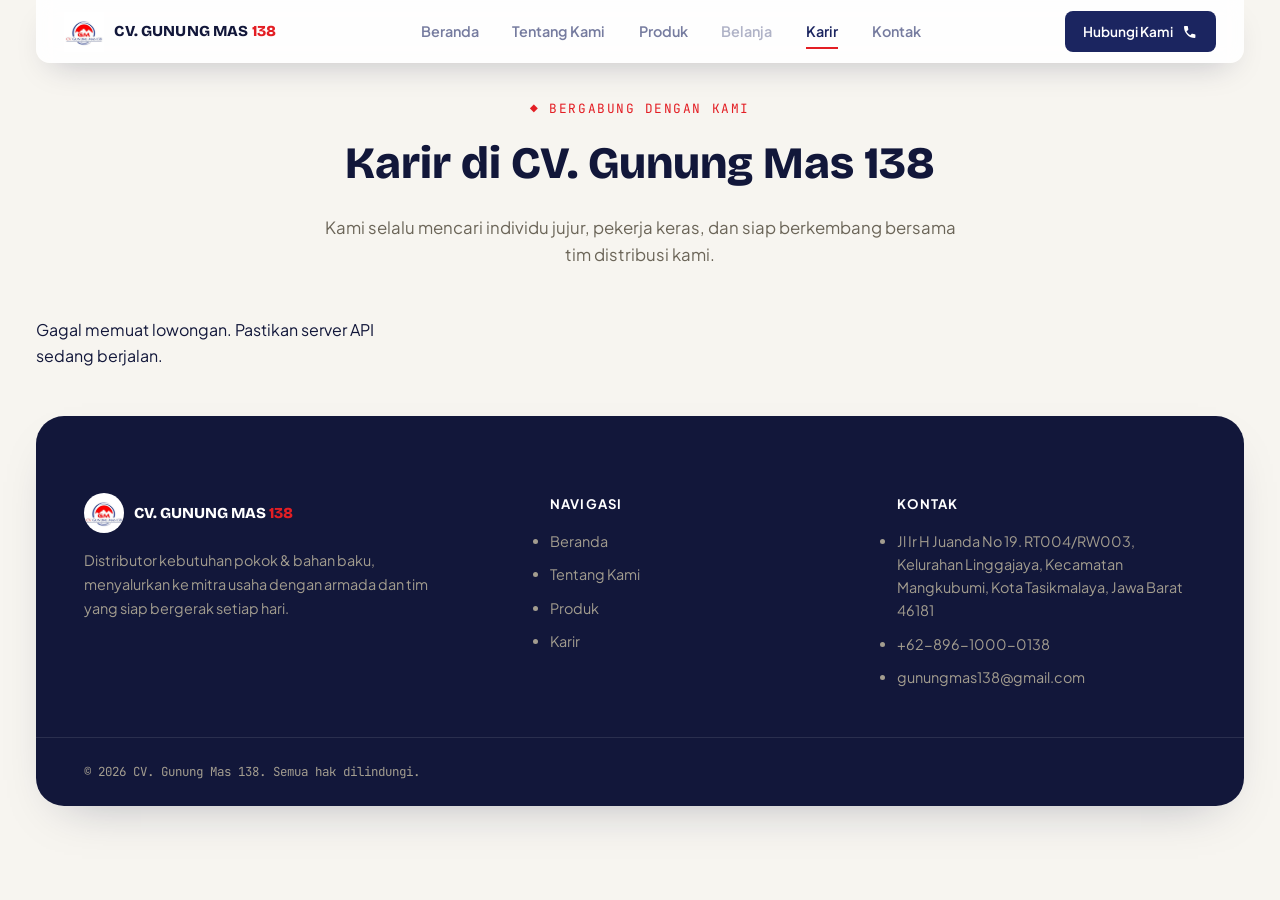
<file: karir.html>
<!doctype html>
<html lang="id">
<head>
  <meta charset="UTF-8" />
  <meta name="viewport" content="width=device-width, initial-scale=1.0" />
  <meta name="description" content="Lowongan Pekerjaan CV. Gunung Mas 138" />
  <title>Karir — CV. Gunung Mas 138</title>

  <link rel="preconnect" href="https://fonts.googleapis.com" />
  <link rel="preconnect" href="https://fonts.gstatic.com" crossorigin />
  <link href="https://fonts.googleapis.com/css2?family=Bricolage+Grotesque:opsz,wght@12..96,500;12..96,600;12..96,700;12..96,800&family=Plus+Jakarta+Sans:wght@400;500;600;700&family=JetBrains+Mono:wght@400;500&display=swap" rel="stylesheet" />
<link rel="icon" type="image/jpeg" href="assets/img/logo.jpeg" />
  <link rel="stylesheet" href="css/style.css" />
  <link rel="stylesheet" href="css/mobile-patch.css" />
  <link rel="stylesheet" href="css/karir.css" />

  <style>
    .navbar { opacity: 1 !important; }
    [data-reveal-scroll] { opacity: 1 !important; }
  </style>
</head>
<body>

  <header class="navbar" id="navbar">
    <div class="navbar__inner">
      <a href="index.html" class="navbar__brand">
        <img src="assets/img/logo.jpeg" alt="Logo CV. Gunung Mas 138" class="navbar__logo" />
        <span class="navbar__brand-text">CV. GUNUNG MAS <span>138</span></span>
      </a>

      <nav class="navbar__links">
        <a href="index.html" class="navbar__link">Beranda</a>
        <a href="tentang.html" class="navbar__link">Tentang Kami</a>
        <a href="produk.html" class="navbar__link">Produk</a>
        <a href="#" class="navbar__link navbar__link--soon" title="Segera hadir">Belanja</a>
        <a href="karir.html" class="navbar__link navbar__link--active">Karir</a>
        <a href="kontak.html" class="navbar__link">Kontak</a>
      </nav>

      <a href="index.html#kontak" class="btn btn-primary navbar__cta">
        Hubungi Kami
        <svg width="16" height="16" viewBox="0 0 24 24" fill="none"><path d="M6.6 10.8c1.3 2.6 3.4 4.7 6 6l2-2c.3-.3.7-.4 1-.2 1.1.4 2.3.6 3.5.6.6 0 1 .4 1 1V20c0 .6-.4 1-1 1C10.6 21 3 13.4 3 4c0-.6.4-1 1-1h3.9c.6 0 1 .4 1 1 0 1.2.2 2.4.6 3.5.1.4 0 .8-.2 1l-2 2.3z" fill="currentColor"/></svg>
      </a>

      <button class="navbar__burger" id="navBurger" aria-label="Buka menu">
        <span></span><span></span><span></span>
      </button>
    </div>

    <div class="navbar__mobile-panel" id="navMobilePanel">
      <a href="index.html" class="navbar__mobile-link">Beranda</a>
      <a href="tentang.html" class="navbar__mobile-link">Tentang Kami</a>
      <a href="produk.html" class="navbar__mobile-link">Produk</a>
      <a href="shop.html" class="navbar__mobile-link">Belanja</a>
      <a href="karir.html" class="navbar__mobile-link navbar__mobile-link--active">Karir</a>
      <a href="kontak.html" class="navbar__mobile-link">Kontak</a>
      <a href="index.html#kontak" class="btn btn-primary navbar__mobile-cta">
        Hubungi Kami
        <svg width="16" height="16" viewBox="0 0 24 24" fill="none"><path d="M6.6 10.8c1.3 2.6 3.4 4.7 6 6l2-2c.3-.3.7-.4 1-.2 1.1.4 2.3.6 3.5.6.6 0 1 .4 1 1V20c0 .6-.4 1-1 1C10.6 21 3 13.4 3 4c0-.6.4-1 1-1h3.9c.6 0 1 .4 1 1 0 1.2.2 2.4.6 3.5.1.4 0 .8-.2 1l-2 2.3z" fill="currentColor"/></svg>
      </a>
    </div>
  </header>

  <div class="karir-page-wrap">

    <section class="karir-hero" data-reveal-scroll>
      <span class="eyebrow">◆ BERGABUNG DENGAN KAMI</span>
      <h1>Karir di <span class="text-accent">CV. Gunung Mas 138</span></h1>
      <p>Kami selalu mencari individu jujur, pekerja keras, dan siap berkembang bersama tim distribusi kami.</p>
    </section>

    <section class="karir-grid-section" data-reveal-scroll>
      <div class="karir-grid" id="karirGrid">

        
      </div>
    </section>

  </div>

  <footer class="footer">
    <div class="container footer__inner">
      <div class="footer__brand">
        <div class="footer__brand-row">
          <img src="assets/img/logo.jpeg" alt="Logo CV. Gunung Mas 138" class="footer__logo" />
          <span class="footer__brand-text">CV. GUNUNG MAS <span>138</span></span>
        </div>
        <p class="footer__desc">
          Distributor kebutuhan pokok &amp; bahan baku, menyalurkan ke mitra
          usaha dengan armada dan tim yang siap bergerak setiap hari.
        </p>
      </div>

      <div class="footer__col">
        <h4>Navigasi</h4>
        <ul>
          <li><a href="index.html">Beranda</a></li>
          <li><a href="tentang.html">Tentang Kami</a></li>
          <li><a href="produk.html">Produk</a></li>
          <li><a href="karir.html">Karir</a></li>
        </ul>
      </div>

      <div class="footer__col">
        <h4>Kontak</h4>
        <ul>
          <li>Jl Ir H Juanda No 19. RT004/RW003, Kelurahan Linggajaya, Kecamatan Mangkubumi, Kota Tasikmalaya, Jawa Barat 46181</li>
          <li>+62-896-1000-0138</li>
          <li>gunungmas138@gmail.com</li>
        </ul>
      </div>
    </div>
    <div class="container footer__bottom">
      <span>© <span id="footerYear"></span> CV. Gunung Mas 138. Semua hak dilindungi.</span>
    </div>
  </footer>

  <script src="js/mobile-menu.js"></script>
  <script src="js/karir-katalog.js"></script>
  <script>
    document.getElementById("footerYear").textContent = new Date().getFullYear();
  </script>
</body>
</html>
</file>
<file: css/style.css>
/* ============================================================
   DESIGN TOKENS — diturunkan dari logo asli CV. Gunung Mas 138
   ============================================================ */
:root {
  --color-navy-900: #12173a;
  --color-navy-700: #1b2560;
  --color-navy-500: #2f3a7a;
  --color-red-600:  #e31e24;
  --color-red-700:  #c21118;
  --color-gold-500: #c9a227;

  --color-stone-50:  #f7f5f0;
  --color-stone-100: #efece4;
  --color-stone-200: #e2ddd0;
  --color-stone-400: #a39d8f;
  --color-stone-600: #6b6558;

  --color-white: #ffffff;
  --color-ink: var(--color-navy-900);

  --font-display: "Bricolage Grotesque", "Space Grotesk", sans-serif;
  --font-body: "Plus Jakarta Sans", "Inter", sans-serif;
  --font-mono: "JetBrains Mono", monospace;

  --fs-hero: clamp(2rem, 3.4vw, 3.1rem);
  --fs-ghost: clamp(2.1rem, 4vw, 3.6rem);

  --container-max: 1280px;
  --radius-sm: 8px;
  --radius-md: 14px;

  --ease-out: cubic-bezier(0.16, 1, 0.3, 1);
  --dur-fast: 0.25s;
  --dur-med: 0.6s;
}

@media (prefers-reduced-motion: reduce) {
  *, *::before, *::after {
    animation-duration: 0.01ms !important;
    animation-iteration-count: 1 !important;
    transition-duration: 0.01ms !important;
    scroll-behavior: auto !important;
  }
}

/* ============================================================
   RESET
   ============================================================ */
*, *::before, *::after { box-sizing: border-box; margin: 0; padding: 0; }
html { scroll-behavior: auto; } /* Lenis yang handle smooth scroll */
body {
  font-family: var(--font-body);
  color: var(--color-ink);
  background: var(--color-stone-50);
  line-height: 1.6;
  -webkit-font-smoothing: antialiased;
  overflow-x: hidden;
}
a { color: inherit; text-decoration: none; }
button { font-family: inherit; cursor: pointer; border: none; background: none; }
img { max-width: 100%; display: block; }

.container {
  max-width: var(--container-max);
  margin: 0 auto;
  padding: 0 clamp(1.25rem, 4vw, 3rem);
}

[data-reveal], .stats-bar__inner {
  opacity: 0;
}
@media (prefers-reduced-motion: reduce) {
  [data-reveal], .stats-bar__inner { opacity: 1; }
}

.eyebrow {
  font-family: var(--font-mono);
  font-size: 0.8rem;
  text-transform: uppercase;
  letter-spacing: 0.12em;
  color: var(--color-red-600);
  display: inline-flex;
  align-items: center;
  gap: 0.5em;
}

.btn {
  display: inline-flex;
  align-items: center;
  gap: 0.6em;
  font-family: var(--font-body);
  font-weight: 600;
  font-size: 0.95rem;
  padding: 0.85em 1.5em;
  border-radius: var(--radius-sm);
  transition: transform var(--dur-fast) var(--ease-out), background var(--dur-fast) var(--ease-out);
}
.btn:hover { transform: translateY(-2px); }
.btn-primary { background: var(--color-navy-700); color: var(--color-white); }
.btn-primary:hover { background: var(--color-navy-500); }
.btn-outline { background: rgba(255,255,255,0.9); border: 1.5px solid var(--color-navy-700); color: var(--color-navy-700); }
.btn-outline:hover { background: var(--color-navy-700); color: var(--color-white); }

/* ============================================================
   NAVBAR
   ============================================================ */
.navbar {
   position: fixed;
  top: 0;
  left: clamp(1rem, 3vw, 2.25rem);
  right: clamp(1rem, 3vw, 2.25rem);
  z-index: 200;
  padding-block: 0.7rem;
  background: rgba(255,255,255,0.88);
  backdrop-filter: blur(10px);
  border-radius: 0 0 14px 14px;
  box-shadow: 0 14px 34px -16px rgba(18,23,58,0.28);
  opacity: 0;
  transition: box-shadow var(--dur-med) var(--ease-out), background var(--dur-med) var(--ease-out);
}
@media (prefers-reduced-motion: reduce) {
  .navbar { opacity: 1; }
}

.navbar--scrolled {
  background: rgba(255,255,255,0.96);
  box-shadow: 0 16px 38px -14px rgba(18,23,58,0.35);
}

.navbar__inner {
  padding-inline: clamp(1rem, 2.5vw, 1.75rem);
  display: flex;
  align-items: center;
  justify-content: space-between;
  gap: 1.5rem;
}

.navbar__brand { display: flex; align-items: center; gap: 0.65rem; }
.navbar__logo { width: 40px; height: 40px; object-fit: contain; }
.navbar__brand-text {
  font-family: var(--font-display);
  font-weight: 800;
  font-size: 0.95rem;
  color: var(--color-navy-900);
  letter-spacing: 0.01em;
}
.navbar__brand-text span { color: var(--color-red-600); }

.navbar__links { display: flex; gap: 2.1rem; align-items: center; }
.navbar__link {
  font-size: 0.9rem;
  font-weight: 600;
  color: var(--color-navy-700);
  opacity: 0.6;
  position: relative;
  transition: opacity var(--dur-fast) var(--ease-out);
}
.navbar__link:hover { opacity: 1; }
.navbar__link--active { opacity: 1; }
.navbar__link--active::after {
  content: "";
  position: absolute; left: 0; right: 0; bottom: -6px;
  height: 2px; background: var(--color-red-600);
}
.navbar__link--soon { opacity: 0.35; cursor: not-allowed; }

.navbar__cta { font-size: 0.85rem; padding: 0.7em 1.35em; }
.navbar__burger { display: none; flex-direction: column; gap: 5px; }
.navbar__burger span { width: 22px; height: 2px; background: var(--color-navy-900); }

@media (max-width: 900px) {
  .navbar__links, .navbar__cta { display: none; }
  .navbar__burger { display: flex; }
}

/* ============================================================
   HERO
   ============================================================ */
.hero {
  position: relative;
  min-height: calc(100vh - 2.5rem);
  margin: 1.25rem clamp(1rem, 3vw, 2.25rem) 0;
  border-radius: 28px;
  display: flex;
  flex-direction: column;
  justify-content: flex-end;
  overflow: hidden;
  background: var(--color-stone-50);
  box-shadow: 0 30px 70px -30px rgba(18,23,58,0.4);
}

.hero__media {
  position: absolute;
  inset: 0;
  z-index: 0;
}

.hero__video {
  position: absolute;
  inset: 0;
  width: 100%;
  height: 100%;
  object-fit: cover;
  object-position: 78% center;
  will-change: opacity;
}
.hero__video--standby { opacity: 0; }

.hero__gradient {
  display: none;
}

.hero__particles {
  position: absolute;
  inset: 0;
  pointer-events: none;
  mix-blend-mode: screen;
  opacity: 0.7;
}

.hero__content {
  position: relative;
  z-index: 1;
  padding: 3rem clamp(1rem, 2vw, 2rem);
  margin: clamp(2rem, 7vw, 5rem) 0 clamp(12rem, 20vw, 16rem) clamp(1.25rem, 4vw, 3rem);
  max-width: min(38rem, 50%);
}

@media (max-width: 900px) {
  .hero__content { max-width: calc(100% - 2.5rem); margin-inline: 1.25rem; }
}

.hero__title {
  font-family: var(--font-display);
  font-size: var(--fs-hero);
  font-weight: 700;
  line-height: 1.1;
  color: var(--color-navy-900);
  max-width: 16ch;
}
.hero__title_2 {
  font-family: var(--font-display);
  font-size: var(--fs-hero);
  font-weight: 700;
  line-height: 1.1;
  color: var(--color-navy-900);
  width: 100%;
}

.hero__desc {
  margin-top: 1.25rem;
  font-size: 1.05rem;
  color: var(--color-stone-600);
  max-width: 42ch;
}

.hero__actions {
  display: flex;
  gap: 1rem;
  margin-top: 2.25rem;
}

/* ============================================================
   STATS BAR — layout horizontal (ikon kiri, teks kanan)
   ============================================================ */
.stats-bar {
  position: relative;
  z-index: 3;
   margin: -6rem clamp(1rem, 3vw, 2.25rem) 0;
  width: auto;
}

.stats-bar__inner {
  width: 100%;
  background: var(--color-white);
  border-radius: 16px;
  box-shadow: 0 24px 55px -20px rgba(18,23,58,0.35);
  padding: 1.1rem clamp(1.25rem, 3vw, 2.25rem);
  display: grid;
  grid-template-columns: repeat(5, 1fr);
  gap: 1.25rem;
}

.stats-bar__item {
  position: relative;
  display: grid;
  grid-template-columns: auto 1fr;
  grid-template-rows: auto auto auto;
  column-gap: 0.85rem;
  align-items: start;
  padding: 0.25rem 0 0.25rem 1.25rem;
  border-left: 1px solid var(--color-stone-200);
}
.stats-bar__item:first-child { border-left: none; padding-left: 0; }

.stats-bar__icon {
  grid-row: 1 / 4;
  width: 42px; height: 42px;
  border-radius: 50%;
  display: grid;
  place-items: center;
  align-self: center;
  margin-bottom: 0;
}
.stats-bar__icon--navy { background: var(--color-navy-700); }
.stats-bar__icon--red  { background: var(--color-red-600); }

.stats-bar__number {
  grid-column: 2;
  font-family: var(--font-display);
  font-size: 1.35rem;
  font-weight: 800;
  line-height: 1.1;
  color: var(--color-navy-700);
}
.stats-bar__item:nth-child(even) .stats-bar__number { color: var(--color-red-600); }

.stats-bar__label {
  grid-column: 2;
  font-weight: 700;
  font-size: 0.88rem;
  color: var(--color-navy-900);
  line-height: 1.25;
}

.stats-bar__sub {
  grid-column: 2;
  font-size: 0.72rem;
  color: var(--color-stone-400);
  line-height: 1.3;
}

.stats-bar__item::after { display: none; }

@media (max-width: 980px) {
  .stats-bar__inner { grid-template-columns: repeat(3, 1fr); }
  .stats-bar__item { padding-left: 1rem; }
  .stats-bar__item:nth-child(3n+1) { border-left: none; padding-left: 0; }
}
@media (max-width: 620px) {
  .stats-bar { margin-top: 2rem; }
  .stats-bar__inner { grid-template-columns: 1fr 1fr; gap: 1rem; }
  .stats-bar__item:nth-child(2n+1) { border-left: none; padding-left: 0; }
  .stats-bar__sub { display: none; }
}

/* ============================================================
   Reveal saat discroll
   ============================================================ */
[data-reveal-scroll] { opacity: 0; }
@media (prefers-reduced-motion: reduce) {
  [data-reveal-scroll] { opacity: 1; }
}

/* ============================================================
   CTA STRIP
   ============================================================ */
.cta-strip {
  margin: 1.5rem clamp(1rem, 3vw, 2.25rem) 0;
  border-radius: 28px;
  overflow: hidden;
  box-shadow: 0 20px 50px -28px rgba(18,23,58,0.35);
  background: linear-gradient(120deg, var(--color-navy-900), var(--color-navy-700));
  padding-block: clamp(3rem, 5vw, 4.5rem);
}
.cta-strip__inner {
  display: flex;
  align-items: center;
  justify-content: space-between;
  gap: 2rem;
  flex-wrap: wrap;
}
.eyebrow--light { color: var(--color-gold-500); }
.cta-strip__inner h2 { color: var(--color-white); margin-top: 0.5rem; font-size: clamp(1.5rem, 2.8vw, 2.2rem); }
.cta-strip__inner p { color: var(--color-stone-200, #d8d5cc); margin-top: 0.5rem; max-width: 46ch; }
.cta-strip__btn { background: var(--color-red-600); flex-shrink: 0; }
.cta-strip__btn:hover { background: var(--color-red-700); }

/* ============================================================
   FOOTER
   ============================================================ */
.footer {
  margin: 1.5rem clamp(1rem, 3vw, 2.25rem) 1.5rem;
  border-radius: 28px;
  overflow: hidden;
  box-shadow: 0 20px 50px -28px rgba(18,23,58,0.35);
  background: var(--color-navy-900);
  color: var(--color-stone-200, #d8d5cc);
  padding-top: clamp(3rem, 6vw, 5rem);
}

.footer__inner {
  display: grid;
  grid-template-columns: 1.4fr 1fr 1fr;
  gap: 3rem;
  padding-bottom: 3rem;
  border-bottom: 1px solid rgba(255,255,255,0.1);
}

.footer__brand-row { display: flex; align-items: center; gap: 0.65rem; margin-bottom: 1rem; }
.footer__logo { width: 40px; height: 40px; object-fit: contain; border-radius: 50%; }
.footer__brand-text {
  font-family: var(--font-display);
  font-weight: 800;
  font-size: 0.95rem;
  color: var(--color-white);
}
.footer__brand-text span { color: var(--color-red-600); }

.footer__desc {
  font-size: 0.9rem;
  color: var(--color-stone-400);
  max-width: 34ch;
  line-height: 1.65;
}

.footer__col h4 {
  font-family: var(--font-body);
  font-size: 0.82rem;
  text-transform: uppercase;
  letter-spacing: 0.08em;
  color: var(--color-white);
  margin-bottom: 1rem;
}
.footer__col ul { display: flex; flex-direction: column; gap: 0.65rem; }
.footer__col li, .footer__col a { font-size: 0.9rem; color: var(--color-stone-400); }
.footer__col a:hover { color: var(--color-white); }
.footer__link--soon { opacity: 0.5; cursor: not-allowed; }

.footer__bottom {
  padding-block: 1.5rem;
  font-size: 0.78rem;
  color: var(--color-stone-400);
  font-family: var(--font-mono);
}

@media (max-width: 720px) {
  .footer__inner { grid-template-columns: 1fr; gap: 2rem; }
  .cta-strip__inner { flex-direction: column; align-items: flex-start; }
}

/* ============================================================
   SECTION: Keunggulan Kami (gabungan foto Company Journey)
   ============================================================ */
.keunggulan {
  position: relative;
  margin: 1.5rem clamp(1rem, 3vw, 2.25rem) 0;
  border-radius: 28px;
  background-image: url("../assets/img/keunggulan-bg.png");
  background-size: cover;
  background-position: center;
  box-shadow: 0 20px 50px -28px rgba(18,23,58,0.3);
  padding-block: clamp(3rem, 6vw, 5rem);
  padding-inline: clamp(1.25rem, 4vw, 3rem);
  overflow: hidden;
}

.keunggulan__header {
  text-align: center;
  max-width: 640px;
  margin: 0 auto clamp(2rem, 4vw, 3rem);
}

.keunggulan__eyebrow {
  display: block;
  font-family: var(--font-body);
  font-weight: 700;
  font-size: 0.78rem;
  letter-spacing: 0.08em;
  text-transform: uppercase;
  color: var(--color-red-600);
  margin-bottom: 0.5rem;
}

.keunggulan__title {
  font-family: var(--font-display);
  font-weight: 800;
  font-size: clamp(1.8rem, 4vw, 2.6rem);
  color: var(--color-navy-900);
  margin: 0 0 0.75rem;
}

.keunggulan__divider {
  width: 56px;
  height: 3px;
  background: var(--color-gold-500);
  margin: 0 auto 1.25rem;
  border-radius: 2px;
}

.keunggulan__desc {
  font-family: var(--font-body);
  color: var(--color-stone-600);
  font-size: 0.98rem;
  line-height: 1.7;
}

.keunggulan__grid {
  display: grid;
  grid-template-columns: repeat(4, 1fr);
  gap: 1.25rem;
  margin-bottom: 1.5rem;
}

@media (max-width: 900px) {
  .keunggulan__grid {
    grid-template-columns: repeat(2, 1fr);
  }
}

@media (max-width: 560px) {
  .keunggulan__grid {
    grid-template-columns: 1fr;
  }
}

.keunggulan__card {
  position: relative;
  height: 320px;
  border-radius: var(--radius-md);
  overflow: hidden;
  box-shadow: 0 10px 30px -10px rgba(18,23,58,0.2);
  transition: transform var(--dur-fast) var(--ease-out), box-shadow var(--dur-fast) var(--ease-out);
}

.keunggulan__card:hover {
  transform: translateY(-6px);
  box-shadow: 0 20px 40px -16px rgba(18,23,58,0.3);
}

.keunggulan__card-media {
  position: absolute;
  inset: 0;
}
.keunggulan__card-media img {
  width: 100%;
  height: 100%;
  object-fit: cover;
  transition: transform 0.6s var(--ease-out);
}
.keunggulan__card:hover .keunggulan__card-media img {
  transform: scale(1.08);
}

.keunggulan__card-overlay {
  position: absolute;
  inset: 0;
  background: linear-gradient(to top, rgba(12,16,46,0.92) 0%, rgba(12,16,46,0.35) 55%, transparent 100%);
  display: flex;
  flex-direction: column;
  justify-content: flex-end;
  padding: 1.5rem;
  color: var(--color-white);
}

.keunggulan__number {
  font-family: var(--font-mono);
  font-weight: 700;
  font-size: 1.6rem;
  color: var(--color-gold-500);
  line-height: 1;
  margin-bottom: 0.5rem;
}

.keunggulan__card-overlay h3 {
  font-family: var(--font-display);
  font-size: 1.05rem;
  font-weight: 700;
  margin: 0 0 0.5rem;
  padding-bottom: 0.5rem;
  border-bottom: 2px solid var(--color-red-600);
  display: inline-block;
}

.keunggulan__card-overlay p {
  font-family: var(--font-body);
  font-size: 0.8rem;
  color: rgba(255,255,255,0.8);
  line-height: 1.5;
  margin-bottom: 0.6rem;
}

.keunggulan__card-overlay h5 {
  font-family: var(--font-body);
  font-size: 0.78rem;
  font-weight: 700;
  color: var(--color-gold-500);
}

@media (max-width: 900px) {
  .keunggulan__card { height: 280px; }
}

.keunggulan__stats {
  display: grid;
  grid-template-columns: repeat(4, 1fr);
  gap: 1rem;
  background: var(--color-navy-700);
  border-radius: var(--radius-md);
  padding: 1.25rem 1.75rem;
}

@media (max-width: 700px) {
  .keunggulan__stats {
    grid-template-columns: repeat(2, 1fr);
  }
}

.keunggulan__stat {
  display: flex;
  flex-direction: column;
  gap: 0.2rem;
}

.keunggulan__stat-label {
  font-family: var(--font-body);
  font-size: 0.72rem;
  color: rgba(255, 255, 255, 0.65);
  text-transform: uppercase;
  letter-spacing: 0.04em;
}

.keunggulan__stat-value {
  font-family: var(--font-display);
  font-weight: 700;
  font-size: 0.95rem;
  color: var(--color-gold-500);
}
/* ============================================================
   Base wrapper — 3 section pindahan dari Tentang Kami
   (Intro, Kualitas, Gudang)
   ============================================================ */
.about__section {
  border-radius: 28px;
  margin: clamp(1rem, 3vw, 2.25rem);
  background-color: var(--color-stone-50);
  box-shadow: 0 10px 30px rgba(18, 23, 58, 0.05);
  overflow: hidden;
  position: relative;
  border: 1px solid var(--color-stone-200);
}

.about__container {
  max-width: 1280px;
  margin: 0 auto;
  padding: clamp(3rem, 5vw, 5rem) clamp(1.5rem, 3vw, 3rem);
}

.about__eyebrow {
  font-family: var(--font-mono);
  font-size: 0.85rem;
  font-weight: 700;
  text-transform: uppercase;
  letter-spacing: 0.1em;
  color: var(--color-red-600);
  margin-bottom: 1rem;
  display: inline-block;
}

/* ============================================================
   2. INTRO DUA KOLOM SECTION
   ============================================================ */
.about__intro {
  background-image: url("../assets/img/intro-bg.png");
  background-size: cover;
  background-position: center;
}

.about__intro-grid {
  display: grid;
  grid-template-columns: 1fr 1fr;
  gap: clamp(2rem, 5vw, 5rem);
  align-items: center;
}

@media (max-width: 900px) {
  .about__intro-grid {
    grid-template-columns: 1fr;
  }
}

.about__intro-title {
  font-family: var(--font-display);
  font-size: clamp(1.8rem, 3vw, 2.75rem);
  font-weight: 700;
  color: var(--color-navy-900);
  line-height: 1.25;
  margin-bottom: 1.25rem;
}

.about__intro-title span {
  color: var(--color-red-600);
}

.about__intro-text {
  font-family: var(--font-body);
  font-size: 1.05rem;
  color: #4b5563;
  line-height: 1.7;
  margin-bottom: 2rem;
}

.about__intro-images {
  position: relative;
  padding-bottom: 2rem;
  padding-right: 2rem;
}

.about__intro-img-main {
  width: 100%;
  height: 380px;
  object-fit: cover;
  border-radius: 20px;
  box-shadow: 0 15px 30px rgba(18, 23, 58, 0.12);
}

.about__intro-badge {
  position: absolute;
  bottom: 0;
  right: 0;
  background: var(--color-white);
  padding: 1.5rem 2rem;
  border-radius: 16px;
  box-shadow: 0 12px 30px rgba(18, 23, 58, 0.15);
  border: 1px solid var(--color-stone-200);
  display: flex;
  flex-direction: column;
  align-items: flex-start;
}

.about__intro-badge-number {
  font-family: var(--font-display);
  font-size: 2rem;
  font-weight: 800;
  color: var(--color-red-600);
  line-height: 1;
  margin-bottom: 0.25rem;
}

.about__intro-badge-text {
  font-family: var(--font-mono);
  font-size: 0.8rem;
  color: var(--color-navy-900);
  text-transform: uppercase;
  font-weight: 600;
}

.about__features-row {
  display: grid;
  grid-template-columns: repeat(3, 1fr);
  gap: 2rem;
  margin-top: 4rem;
  padding-top: 3rem;
  border-top: 1px solid var(--color-stone-200);
}

@media (max-width: 768px) {
  .about__features-row {
    grid-template-columns: 1fr;
    gap: 1.5rem;
  }
}

.about__feature-card {
  display: flex;
  flex-direction: column;
  gap: 0.75rem;
  background: var(--color-navy-700);
  border-radius: 16px;
  padding: 1.5rem;
}
.about__quality-mini {
  display: flex;
  flex-direction: column;
  gap: 0.75rem;
  border-radius: 16px;
  padding: 1.5rem;
    background: var(--color-navy-700);
    color:white;
  
}


.about__feature-icon {
width: 48px;
    height: 48px;
    border-radius: 12px;
    background-color: white;
    display: flex;
    align-items: center;
    justify-content: center;
    color: red;
}

.about__feature-title {
  font-family: var(--font-display);
  font-size: 1.15rem;
  font-weight: 700;
  color: var(--color-white);
  margin: 0;
}

.about__feature-desc {
  font-family: var(--font-body);
  font-size: 0.95rem;
  color: rgba(255, 255, 255, 0.75);
  line-height: 1.6;
  margin: 0;
}

/* ============================================================
   3. KUALITAS & PENGIRIMAN (about__quality)
   ============================================================ */
.about__quality {
  background-image: url("../assets/img/kualitas-bg.png");
  background-size: cover;
  background-position: center;
}
   .about__quality-grid {
  display: grid;
  grid-template-columns: 1fr 1.15fr;
  gap: clamp(2rem, 4vw, 3.5rem);
  align-items: start;
}

@media (max-width: 900px) {
  .about__quality-grid {
    grid-template-columns: 1fr;
  }
}

.about__quality-image-wrap {
  position: relative;
  border-radius: 20px;
  overflow: hidden;
  height: 100%;
  min-height: 380px;
}

.about__quality-img {
  width: 100%;
  height: 100%;
  object-fit: cover;
}

.about__quality-badges {
  position: absolute;
  left: 1rem;
  right: 1rem;
  bottom: 1rem;
  display: flex;
  gap: 0.75rem;
}

.about__quality-badge {
  flex: 1;
  display: flex;
  align-items: flex-start;
  gap: 0.6rem;
  background: rgba(18, 23, 58, 0.88);
  backdrop-filter: blur(6px);
  border-radius: 12px;
  padding: 0.8rem 0.9rem;
  color: var(--color-white);
}
@media (max-width: 700px) {
  .about__quality-badges {
    flex-direction: column;
  }
}

.about__quality-badge-icon {
  width: 30px;
  height: 30px;
  border-radius: 8px;
  background: rgba(255, 255, 255, 0.12);
  display: grid;
  place-items: center;
  flex-shrink: 0;
}

.about__quality-badge strong {
  display: block;
  font-family: var(--font-display);
  font-size: 0.82rem;
  font-weight: 800;
  margin-bottom: 0.15rem;
}

.about__quality-badge span:last-child {
  display: block;
  font-size: 0.7rem;
  color: rgba(255, 255, 255, 0.75);
  line-height: 1.35;
}

.about__quality-title {
  font-family: var(--font-display);
  font-weight: 800;
  font-size: clamp(1.5rem, 2.8vw, 2.1rem);
  color: var(--color-navy-900);
  line-height: 1.25;
  margin: 0.5rem 0 0;
}

.about__quality-title span {
  color: var(--color-red-600);
}

.about__quality-underline {
  width: 44px;
  height: 3px;
  background: var(--color-red-600);
  border-radius: 2px;
  margin: 1rem 0 1.25rem;
}

.about__quality-text {
  font-family: var(--font-body);
  font-size: 0.92rem;
  color: var(--color-navy-900);
  opacity: 0.90;
  line-height: 1.7;
  margin-bottom: 1rem;
}

.about__quality-features {
  display: grid;
  grid-template-columns: repeat(2, 1fr);
  gap: 1rem;
  margin-top: 1.5rem;
}

@media (max-width: 560px) {
  .about__quality-features {
    grid-template-columns: 1fr;
  }
}

.about__quality-feature {
  display: flex;
  flex-direction: column;
  gap: 0.6rem;
  background: var(--color-white);
  border: 1px solid var(--color-stone-200);
  border-radius: 14px;
  padding: 1.1rem;
}

.about__quality-feature-icon {
  width: 42px;
  height: 42px;
  border-radius: 10px;
  background: rgba(227, 30, 36, 0.08);
  color: var(--color-red-600);
  display: grid;
  place-items: center;
}

.about__quality-feature h4 {
  font-family: var(--font-display);
  font-size: 0.92rem;
  font-weight: 700;
  color: var(--color-navy-900);
  margin-bottom: 0.3rem;
}

.about__quality-feature p {
  font-family: var(--font-body);
  font-size: 0.78rem;
  color: var(--color-navy-900);
  opacity: 0.65;
  line-height: 1.5;
}

.about__quality-bottom-row {
  display: grid;
  grid-template-columns: repeat(4, 1fr);
  gap: 1rem;
  margin-top: clamp(2.5rem, 4vw, 3.5rem);
  padding-top: clamp(1.5rem, 3vw, 2rem);
  border-top: 1px solid var(--color-stone-200);
}

@media (max-width: 900px) {
  .about__quality-bottom-row {
    grid-template-columns: repeat(2, 1fr);
  }
}
@media (max-width: 480px) {
  .about__quality-bottom-row {
    grid-template-columns: 1fr;
  }
}


.about__quality-mini-icon {
  width: 34px;
  height: 34px;
  border-radius: 8px;
  background:white;
  color: red;
  display: grid;
  place-items: center;
  flex-shrink: 0;
}

.about__quality-mini span:last-child {
  font-family: var(--font-body);
  font-size: 0.85rem;
  font-weight: 700;
  color: var(--color-navy-900);
}

/* ============================================================
   SECTION: Gudang Terpusat (about__warehouse)
   ============================================================ */
   .about__warehouse {
  background-image: url("../assets/img/gudang-bg.png");
  background-size: cover;
  background-position: center;
}
.about__warehouse-grid {
  display: grid;
  grid-template-columns: 1.15fr 1fr;
  gap: clamp(2rem, 4vw, 3.5rem);
  align-items: start;
}

@media (max-width: 900px) {
  .about__warehouse-grid {
    grid-template-columns: 1fr;
  }
  .about__warehouse-image-col {
    order: -1;
  }
}

.about__warehouse-title {
  font-family: var(--font-display);
  font-weight: 800;
  font-size: clamp(1.5rem, 2.8vw, 2.1rem);
  color: var(--color-navy-900);
  line-height: 1.25;
  margin: 0.5rem 0 0;
}

.about__warehouse-title span {
  color: var(--color-red-600);
  display: block;
}

.about__warehouse-underline {
  width: 44px;
  height: 3px;
  background: var(--color-red-600);
  border-radius: 2px;
  margin: 1rem 0 1.25rem;
}

.about__warehouse-text {
  font-family: var(--font-body);
  font-size: 0.92rem;
  color: var(--color-navy-900);
  opacity: 0.75;
  line-height: 1.7;
  margin-bottom: 1rem;
}

.about__warehouse-stats {
  display: grid;
  grid-template-columns: repeat(2, 1fr);
  gap: 1.5rem 1.25rem;
  background: var(--color-white);
  border: 1px solid var(--color-stone-200);
  border-radius: 18px;
  padding: 1.5rem;
  margin-top: 1.75rem;
}

@media (max-width: 480px) {
  .about__warehouse-stats {
    grid-template-columns: 1fr;
  }
}

.about__warehouse-stat {
  display: flex;
  gap: 0.85rem;
}

.about__warehouse-stat-icon {
  width: 44px;
  height: 44px;
  border-radius: 50%;
  background: rgba(227, 30, 36, 0.08);
  color: var(--color-red-600);
  display: grid;
  place-items: center;
  flex-shrink: 0;
}

.about__warehouse-stat h4 {
  font-family: var(--font-body);
  font-size: 0.78rem;
  font-weight: 700;
  color: var(--color-navy-900);
  margin-bottom: 0.15rem;
}

.about__warehouse-stat strong {
  display: block;
  font-family: var(--font-display);
  font-weight: 800;
  font-size: 1.3rem;
  color: var(--color-red-600);
  margin-bottom: 0.2rem;
}

.about__warehouse-stat p {
  font-family: var(--font-body);
  font-size: 0.76rem;
  color: var(--color-navy-900);
  opacity: 0.6;
  line-height: 1.45;
}

.about__warehouse-image-wrap {
  position: relative;
  border-radius: 20px;
  overflow: hidden;
  height: 100%;
  min-height: 480px;
}

.about__warehouse-img {
  width: 100%;
  height: 100%;
  object-fit: cover;
}

.about__warehouse-overlay {
  position: absolute;
  left: 1rem;
  right: 1rem;
  bottom: 1rem;
  background: rgba(18, 23, 58, 0.92);
  border-radius: 16px;
  padding: 1.5rem 1.25rem;
  display: grid;
  grid-template-columns: repeat(3, 1fr);
  gap: 1.25rem;
}

@media (max-width: 640px) {
  .about__warehouse-overlay {
    grid-template-columns: 1fr;
  }
}

.about__warehouse-point {
  color: var(--color-white);
}

.about__warehouse-point-icon {
  width: 42px;
  height: 42px;
  border-radius: 50%;
  border: 1.5px solid var(--color-red-600);
  color: var(--color-red-600);
  background: rgba(227, 30, 36, 0.08);
  display: grid;
  place-items: center;
  margin-bottom: 0.75rem;
}

.about__warehouse-point h5 {
  font-family: var(--font-display);
  font-size: 0.78rem;
  font-weight: 800;
  text-transform: uppercase;
  letter-spacing: 0.02em;
  margin-bottom: 0.4rem;
  line-height: 1.3;
}

.about__warehouse-point p {
  font-family: var(--font-body);
  font-size: 0.75rem;
  color: rgba(255, 255, 255, 0.65);
  line-height: 1.5;
}

.about__warehouse-point p strong {
  color: rgba(255, 255, 255, 0.95);
  font-weight: 700;
}

/* ============================================================
   PRINCIPAL KAMI + TESTIMONI — GABUNGAN
   ============================================================ */

 .ptm-section {
  position: relative;
  margin: 1.5rem clamp(1rem, 3vw, 2.25rem) 0;
  border-radius: 28px;
  background-image: url("../assets/img/principal-testimoni-bg.png");
  background-size: cover;
  background-position: center;
  box-shadow: 0 20px 50px -28px rgba(18,23,58,0.3);
  padding-block: clamp(3rem, 5vw, 4.5rem);
  overflow: hidden;
}


.ptm-bgpattern {
  position: absolute;
  inset: 0;
  background-image: radial-gradient(var(--color-navy-700) 1px, transparent 1px);
  background-size: 22px 22px;
  opacity: 0.03;
  pointer-events: none;
  z-index: 0;
}

.ptm-wave {
  position: absolute;
  bottom: -10%;
  width: 55%;
  height: 40%;
  pointer-events: none;
  z-index: 0;
  opacity: 0.35;
}
.ptm-wave--left {
  left: -5%;
  background: radial-gradient(closest-side, rgba(27,37,96,0.25), transparent 70%);
}
.ptm-wave--right {
  right: -5%;
  background: radial-gradient(closest-side, rgba(227,30,36,0.22), transparent 70%);
}

.ptm-grid {
  position: relative;
  z-index: 1;
  display: grid;
  grid-template-columns: 1fr auto 1fr;
  gap: clamp(1.5rem, 3vw, 3rem);
  padding-inline: clamp(1.25rem, 4vw, 3rem);
}

@media (max-width: 980px) {
  .ptm-grid {
    grid-template-columns: 1fr;
  }
}

.ptm-divider {
  width: 1px;
  background-image: linear-gradient(to bottom, var(--color-stone-200) 50%, transparent 50%);
  background-size: 1px 14px;
  background-repeat: repeat-y;
}

@media (max-width: 980px) {
  .ptm-divider { display: none; }
}

.ptm-col-head {
  margin-bottom: 1.5rem;
}
.ptm-col-head h2 {
  font-size: clamp(1.35rem, 2.2vw, 1.85rem);
  margin: 0.4rem 0 0.85rem;
  color: var(--color-navy-900);
}
.ptm-col-head--testimoni {
  display: flex;
  align-items: flex-start;
  justify-content: space-between;
  gap: 1rem;
  flex-wrap: wrap;
}

.ptm-underline {
  width: 40px;
  height: 3px;
  background: var(--color-red-600);
  border-radius: 2px;
  margin-bottom: 1rem;
}

.ptm-desc {
  font-family: var(--font-body);
  font-size: 0.9rem;
  color: var(--color-stone-600);
  line-height: 1.65;
}

/* .ptm-logo-grid dan .ptm-logo-item sekarang didefinisikan lengkap di
   mobile-patch.css (grid + aspect-ratio), biar nggak ada 2 sumber yang
   rebutan class yang sama */

.ptm-photo-grid {
  display: grid;
  grid-template-columns: repeat(3, 1fr);
  gap: 0.75rem;
  margin-top: 1.25rem;
}

.ptm-photo-item {
  border-radius: 12px;
  overflow: hidden;
  aspect-ratio: 4 / 3;
}
.ptm-photo-item img {
  width: 100%;
  height: 100%;
  object-fit: cover;
}

@media (max-width: 560px) {
  .ptm-photo-grid { grid-template-columns: repeat(2, 1fr); }
}

.testimonials__stars{
  color: gold;
}
.testimonials__grid {
  display: grid;
  grid-template-columns: repeat(2, 1fr);
  gap: 1rem;
}
@media (max-width: 480px) {
  .testimonials__grid { grid-template-columns: 1fr; }
}

/* ============================================================
   Tombol navigasi & dots — slide foto owner+principal
   ============================================================ */
.ptm-photo-nav {
  display: flex;
  align-items: center;
  justify-content: center;
  gap: 1rem;
  margin-top: 1rem;
}

.ptm-photo-nav__btn {
  width: 32px;
  height: 32px;
  border-radius: 50%;
  border: 1px solid var(--color-stone-200);
  background: var(--color-white);
  color: var(--color-navy-900);
  display: grid;
  place-items: center;
  transition: all var(--dur-fast);
}
.ptm-photo-nav__btn:hover {
  background: var(--color-navy-700);
  border-color: var(--color-navy-700);
  color: var(--color-white);
}
.ptm-photo-nav__btn:disabled {
  opacity: 0.35;
  cursor: default;
}
.ptm-photo-nav__btn:disabled:hover {
  background: var(--color-white);
  border-color: var(--color-stone-200);
  color: var(--color-navy-900);
}

.ptm-photo-dots {
  display: flex;
  gap: 0.4rem;
}

.ptm-photo-dot {
  width: 6px;
  height: 6px;
  border-radius: 50%;
  background: var(--color-stone-200);
  border: none;
  transition: all var(--dur-fast);
}
.ptm-photo-dot.is-active {
  background: var(--color-red-600);
  width: 16px;
  border-radius: 3px;
}
/* ============================================================
   CARA ORDER — redesign
   ============================================================ */
.cara-order {
  position: relative;
  margin: 1.5rem clamp(1rem, 3vw, 2.25rem) 0;
  border-radius: 28px;
  background-image: url("../assets/img/cara-order-bg.png");
  background-size: cover;
  background-position: center;
  box-shadow: 0 20px 50px -28px rgba(18,23,58,0.3);
  padding-block: clamp(3rem, 5vw, 4.5rem);
  padding-inline: clamp(1.25rem, 4vw, 3rem);
  overflow: hidden;
}

.cara-order__bgpattern {
  position: absolute;
  top: 0; right: 0;
  width: 40%;
  height: 60%;
  background-image: radial-gradient(var(--color-red-600) 1.5px, transparent 1.5px);
  background-size: 18px 18px;
  opacity: 0.12;
  -webkit-mask-image: radial-gradient(closest-side, black, transparent);
  mask-image: radial-gradient(closest-side, black, transparent);
  pointer-events: none;
  z-index: 0;
}

.cara-order__wave {
  position: absolute;
  bottom: -15%;
  width: 55%;
  height: 45%;
  pointer-events: none;
  z-index: 0;
  opacity: 0.3;
}
.cara-order__wave--left {
  left: -8%;
  background: radial-gradient(closest-side, rgba(27,37,96,0.28), transparent 70%);
}
.cara-order__wave--right {
  right: -8%;
  background: radial-gradient(closest-side, rgba(227,30,36,0.24), transparent 70%);
}

.cara-order__layout {
  position: relative;
  z-index: 1;
  display: grid;
  grid-template-columns: 0.85fr 2fr;
  gap: clamp(2rem, 4vw, 3.5rem);
  align-items: center;
}

@media (max-width: 900px) {
  .cara-order__layout {
    grid-template-columns: 1fr;
  }
}

/* ---------- Kolom foto + bubble ---------- */
.cara-order__photo-col {
  position: relative;
  display: flex;
  justify-content: center;
}

.cara-order__photo {
  max-width: 100%;
  height: auto;
  max-height: 420px;
  object-fit: contain;
}

.cara-order__bubble {
  position: absolute;
  top: 22%;   /* sebelumnya 4%, digeser turun ke area bahu, bukan kepala */
  left: -10%; /* sebelumnya -5%, digeser lebih ke kiri biar nggak numpuk kepala */
  z-index: 2;
  background: var(--color-white);
  border-radius: 18px;
  padding: 1rem 1.1rem;
  box-shadow: 0 14px 30px -10px rgba(18,23,58,0.25);
  max-width: 180px;
  display: flex;
  flex-direction: column;
  gap: 0.5rem;
}
.cara-order__bubble::after {
  content: "";
  position: absolute;
  bottom: -8px;
  left: 24px;
  width: 16px;
  height: 16px;
  background: var(--color-white);
  clip-path: polygon(0 0, 100% 0, 0 100%);
}

.cara-order__bubble-icon {
  width: 32px;
  height: 32px;
  border-radius: 50%;
  background: var(--color-navy-700);
  color: var(--color-white);
  display: grid;
  place-items: center;
}

.cara-order__bubble p {
  font-family: var(--font-body);
  font-size: 0.78rem;
  line-height: 1.5;
  color: var(--color-navy-900);
}
.cara-order__bubble strong { color: var(--color-red-600); }

@media (max-width: 900px) {
  .cara-order__bubble { position: static; max-width: 320px; margin: 0 auto 1rem; }
  .cara-order__bubble::after { display: none; }
}

/* ---------- Kolom konten ---------- */
.cara-order__head {
  margin-bottom: clamp(2rem, 3vw, 2.5rem);
}
.cara-order__head h2 {
  font-family: var(--font-display);
  font-size: clamp(1.6rem, 3vw, 2.3rem);
  color: var(--color-navy-900);
  margin: 0.5rem 0 0.6rem;
}
.cara-order__head p {
  font-family: var(--font-body);
  color: var(--color-stone-600);
  font-size: 0.95rem;
}

.cara-order__steps {
  display: flex;
  align-items: flex-start;
  gap: clamp(0.5rem, 2vw, 1.25rem);
  margin-bottom: clamp(2rem, 3vw, 2.5rem);
}

.cara-order__step {
  flex: 1;
  text-align: center;
  display: flex;
  flex-direction: column;
  align-items: center;
}

.cara-order__step-icon-wrap {
  position: relative;
  width: 84px;
  height: 84px;
  border-radius: 50%;
  display: grid;
  place-items: center;
  margin-bottom: 0.75rem;
}
.cara-order__step-icon-wrap::before {
  content: "";
  position: absolute;
  inset: 0;
  border-radius: 50%;
  border: 2px dashed currentColor;
  opacity: 0.4;
}
.cara-order__step-icon-wrap::after {
  content: "";
  position: absolute;
  top: -3px;
  right: 8px;
  width: 9px;
  height: 9px;
  border-radius: 50%;
  background: currentColor;
}
.cara-order__step-icon-wrap--blue { color: var(--color-navy-700); }
.cara-order__step-icon-wrap--red  { color: var(--color-red-600); }

.cara-order__step-icon {
  width: 64px;
  height: 64px;
  border-radius: 50%;
  background: var(--color-navy-700);
  color: var(--color-white);
  display: grid;
  place-items: center;
  box-shadow: 0 10px 24px -8px rgba(27,37,96,0.4);
}

.cara-order__step-num {
  display: inline-block;
  font-family: var(--font-mono);
  font-weight: 700;
  font-size: 0.7rem;
  color: var(--color-navy-900);
  background: rgba(201,162,39,0.18);
  padding: 0.15em 0.65em;
  border-radius: 999px;
  margin-bottom: 0.5rem;
}

.cara-order__step h3 {
  font-family: var(--font-display);
  font-size: 0.98rem;
  font-weight: 700;
  color: var(--color-navy-900);
  margin-bottom: 0.4rem;
}

.cara-order__step p {
  font-family: var(--font-body);
  font-size: 0.8rem;
  color: var(--color-stone-600);
  line-height: 1.5;
}

.cara-order__arrow {
  color: var(--color-gold-500);
  flex-shrink: 0;
  margin-top: 32px;
}

@media (max-width: 700px) {
  .cara-order__steps { flex-direction: column; align-items: center; gap: 1.5rem; }
  .cara-order__arrow { transform: rotate(90deg); margin: 0; }
}

/* ---------- Kartu info ---------- */
.cara-order__infocard {
  display: flex;
  align-items: center;
  gap: 1.5rem;
  background: var(--color-stone-50);
  border: 1px solid var(--color-stone-200);
  border-radius: 18px;
  padding: 1.25rem 1.5rem;
  flex-wrap: wrap;
  margin-bottom: 1rem;
}

.cara-order__infocard-left {
  display: flex;
  align-items: center;
  gap: 0.85rem;
  flex: 1;
  min-width: 220px;
}

.cara-order__infocard-icon {
  width: 44px;
  height: 44px;
  border-radius: 12px;
  background: rgba(227,30,36,0.1);
  color: var(--color-red-600);
  display: grid;
  place-items: center;
  flex-shrink: 0;
}

.cara-order__infocard-left h4 {
  font-family: var(--font-display);
  font-size: 0.92rem;
  color: var(--color-navy-900);
  margin-bottom: 0.2rem;
}
.cara-order__infocard-left p {
  font-family: var(--font-body);
  font-size: 0.78rem;
  color: var(--color-stone-600);
}

.cara-order__infocard-divider {
  width: 1px;
  align-self: stretch;
  background: var(--color-stone-200);
}
@media (max-width: 700px) {
  .cara-order__infocard-divider { display: none; }
}

.cara-order__infocard-actions {
  display: flex;
  gap: 0.75rem;
  flex-wrap: wrap;
}

.cara-order__wa-btn { background: #25D366; }
.cara-order__wa-btn:hover { background: #1ebe5a; }

/* ---------- Trust badges ---------- */
.cara-order__trust {
  display: flex;
  align-items: center;
  justify-content: center;
  gap: 0.6rem;
  flex-wrap: wrap;
  font-family: var(--font-body);
  font-size: 0.78rem;
  color: var(--color-stone-600);
}
.cara-order__trust span:not(.cara-order__trust-dot) {
  display: inline-flex;
  align-items: center;
  gap: 0.35rem;
}
.cara-order__trust-dot { color: var(--color-stone-200); }

/* ============================================================
   Metode Pembayaran — Cara Order
   ============================================================ */
.cara-order__payment {
  margin-bottom: clamp(2rem, 3vw, 2.5rem);
}

.cara-order__payment h4 {
  font-family: var(--font-display);
  font-size: 1rem;
  font-weight: 700;
  color: var(--color-navy-900);
  margin-bottom: 0.35rem;
}

.cara-order__payment-note {
  font-family: var(--font-body);
  font-size: 0.82rem;
  color: var(--color-stone-600);
  margin-bottom: 1rem;
}

.cara-order__payment-grid {
  display: grid;
  grid-template-columns: repeat(auto-fit, minmax(130px, 1fr));
  gap: 0.85rem;
}

.cara-order__payment-item--cash {
  background: rgba(201,162,39,0.08);
  border-color: var(--color-gold-500);
}

@media (max-width: 700px) {
  .cara-order__payment-grid {
    grid-template-columns: repeat(2, 1fr);
  }
}

.cara-order__payment-item {
  position: relative;
  overflow: hidden;
  background: var(--color-white);
  border: 1px solid var(--color-stone-200);
  border-radius: 12px;
  padding: 0.9rem 1rem;
}

.cara-order__payment-content {
  position: relative;
  z-index: 1;
  display: flex;
  flex-direction: column;
  gap: 0.15rem;
}

.cara-order__payment-wave {
  position: absolute;
  z-index: 0;
  left: 0;
  right: 0;
  bottom: 0;
  width: 100%;
  height: 45%;
  color: var(--wave-color, transparent);
}

.cara-order__payment-item--cash    { --wave-color: #22a55e; }
.cara-order__payment-item--transfer { --wave-color: #1b2560; }
.cara-order__payment-item--credit   { --wave-color: #e31e24; }
.cara-order__payment-item--giro     { --wave-color: #c9a227; }
.cara-order__payment-item--shopeepay { --wave-color: #ee4d2d; }
.cara-order__payment-item--gopay     { --wave-color: #00aa5b; }
.cara-order__payment-item--dana      { --wave-color: #118eea; }
.cara-order__payment-item--qris      { --wave-color: #7b2ff7; }
.cara-order__payment-item--bca     { --wave-color: #1657a6; }
.cara-order__payment-item--mandiri { --wave-color: #f2b632; }
.cara-order__payment-item--bri     { --wave-color: #00529c; }
.cara-order__payment-item--bni     { --wave-color: #f5821f; }
.cara-order__payment-logo {
  height: 24px;
  width: auto;
  max-width: 20px;
  object-fit: contain;
  margin-bottom: 0.3rem;
}

.cara-order__payment-bank {
  font-family: var(--font-display);
  font-weight: 800;
  font-size: 0.92rem;
  color: var(--color-navy-700);
}

.cara-order__payment-name {
  font-family: var(--font-body);
  font-size: 0.72rem;
  color: var(--color-stone-600);
}

.cara-order__payment-number {
  font-family: var(--font-mono);
  font-size: 0.82rem;
  font-weight: 600;
  color: var(--color-navy-900);
  margin-top: 0.25rem;
}

/* ============================================================
   REDESIGN IKON 3 KEUNGGULAN
   Konten kartu tetap; hanya ikon + bingkai ikon yang diubah.
   ============================================================ */
.about__features-row {
  gap: clamp(1rem, 2.2vw, 1.6rem);
}

.about__feature-card {
  position: relative;
  border-radius: 18px;
  overflow: visible;
}

.about__feature-icon {
  position: relative;
  width: 64px;
  height: 64px;
  flex: 0 0 64px;
  border-radius: 50%;
  display: grid;
  place-items: center;
  background: #fff;
  color: var(--color-navy-700);
  border: 2px solid rgba(255,255,255,.95);
  box-shadow:
    0 0 0 5px rgba(44,118,201,.15),
    0 0 0 7px rgba(227,30,36,.09),
    0 10px 22px rgba(0,0,0,.15);
  overflow: visible;
  transition: transform .35s ease, box-shadow .35s ease;
}

.about__feature-icon::before,
.about__feature-icon::after {
  content: "";
  position: absolute;
  inset: -7px;
  border-radius: 50%;
  pointer-events: none;
}

.about__feature-icon::before {
  border: 1px solid rgba(44,118,201,.45);
  border-right-color: transparent;
  transform: rotate(-25deg);
}

.about__feature-icon::after {
  border: 1px solid rgba(227,30,36,.42);
  border-left-color: transparent;
  transform: rotate(25deg);
}

.about__feature-icon svg {
  width: 29px;
  height: 29px;
  position: relative;
  z-index: 2;
}

.about__feature-card:hover .about__feature-icon {
  transform: translateY(-3px);
  box-shadow:
    0 0 0 6px rgba(44,118,201,.18),
    0 0 0 9px rgba(227,30,36,.10),
    0 14px 26px rgba(0,0,0,.18);
}

.about__feature-card:hover .about__feature-icon::before {
  transform: rotate(25deg);
}

.about__feature-card:hover .about__feature-icon::after {
  transform: rotate(-25deg);
}

.about__feature-title,
.about__feature-desc {
  position: relative;
  z-index: 1;
}

@media (max-width: 900px) {
  .about__features-row {
    gap: .7rem !important;
  }

  .about__feature-card {
    border-radius: 16px !important;
  }

  .about__feature-icon {
    width: 52px !important;
    height: 52px !important;
    flex-basis: 52px !important;
  }

  .about__feature-icon svg {
    width: 24px !important;
    height: 24px !important;
  }
}

@media (prefers-reduced-motion: reduce) {
  .about__feature-icon,
  .about__feature-icon::before,
  .about__feature-icon::after {
    transition: none !important;
  }
}

/* ============================================================
   QUALITY & DELIVERY — 4 MINI FEATURE ICONS
   Selaras dengan ikon section keunggulan sebelumnya.
   ============================================================ */
.about__quality-bottom-row {
  gap: clamp(1rem, 2vw, 1.5rem);
}

.about__quality-mini {
  position: relative;
  display: grid;
  grid-template-columns: 58px minmax(0, 1fr);
  column-gap: .75rem;
  row-gap: .2rem;
  align-items: center;
  padding: 1rem 1.05rem;
  border-radius: 16px;
  background: rgba(255,255,255,.78);
  border: 1px solid rgba(44,118,201,.12);
  box-shadow: 0 10px 24px rgba(18,23,58,.07);
  overflow: visible;
}

.about__quality-mini::before {
  content: "";
  position: absolute;
  inset: 0;
  border-radius: inherit;
  pointer-events: none;
  background: linear-gradient(135deg, rgba(255,255,255,.48), transparent 58%);
}

.about__quality-mini-icon {
  position: relative;
  width: 58px !important;
  height: 58px !important;
  grid-row: 1 / span 2;
  border-radius: 50% !important;
  background: #fff !important;
  color: #1d376f !important;
  display: grid !important;
  place-items: center;
  border: 2px solid rgba(255,255,255,.96);
  box-shadow:
    0 0 0 5px rgba(44,118,201,.15),
    0 0 0 7px rgba(227,30,36,.09),
    0 10px 20px rgba(0,0,0,.12);
  overflow: visible !important;
  z-index: 1;
}

.about__quality-mini-icon::before,
.about__quality-mini-icon::after {
  content: "";
  position: absolute;
  inset: -7px;
  border-radius: 50%;
  pointer-events: none;
}

.about__quality-mini-icon::before {
  border: 1px solid rgba(44,118,201,.42);
  border-right-color: transparent;
  transform: rotate(-25deg);
}

.about__quality-mini-icon::after {
  border: 1px solid rgba(227,30,36,.38);
  border-left-color: transparent;
  transform: rotate(25deg);
}

.about__quality-mini-icon svg {
  width: 29px;
  height: 29px;
  position: relative;
  z-index: 2;
}

.about__quality-mini > span:nth-child(2) {
  position: relative;
  z-index: 1;
  color: var(--color-navy-900) !important;
  font-size: .9rem !important;
  font-weight: 800 !important;
  line-height: 1.25;
}

.about__quality-mini p {
  position: relative;
  z-index: 1;
  grid-column: 2;
  margin: 0 !important;
  color: rgba(18,23,58,.68);
  font-size: .74rem;
  line-height: 1.55;
}

.about__quality-mini:hover .about__quality-mini-icon {
  transform: translateY(-3px);
  box-shadow:
    0 0 0 6px rgba(44,118,201,.18),
    0 0 0 9px rgba(227,30,36,.10),
    0 14px 24px rgba(0,0,0,.16);
}

.about__quality-mini-icon,
.about__quality-mini-icon::before,
.about__quality-mini-icon::after {
  transition: transform .35s ease, box-shadow .35s ease;
}

.about__quality-mini:hover .about__quality-mini-icon::before {
  transform: rotate(25deg);
}

.about__quality-mini:hover .about__quality-mini-icon::after {
  transform: rotate(-25deg);
}

@media (max-width: 900px) {
  .about__quality-mini {
    grid-template-columns: 50px minmax(0,1fr);
    padding: .8rem .75rem;
    column-gap: .65rem;
  }
  .about__quality-mini-icon {
    width: 50px !important;
    height: 50px !important;
  }
  .about__quality-mini-icon svg {
    width: 24px;
    height: 24px;
  }
}

@media (prefers-reduced-motion: reduce) {
  .about__quality-mini-icon,
  .about__quality-mini-icon::before,
  .about__quality-mini-icon::after {
    transition: none !important;
  }
}
</file>
<file: css/mobile-patch.css>
/* ============================================================
   MOBILE PATCH — CV. Gunung Mas 138
   Link file ini SETELAH style.css di index.html:
   <link rel="stylesheet" href="css/mobile-patch.css" />
   Semua rule di sini hanya menimpa untuk layar kecil,
   style.css utama tidak perlu diubah.
   ============================================================ */

/* ---------- FIX 100vh di browser HP ---------- */
@supports (min-height: 100svh) {
  .hero { min-height: calc(85svh - 2.5rem); }
}

/* ---------- Navbar full-width di mobile ----------
   Base style.css sengaja kasih margin kiri-kanan buat efek "pill ngambang"
   di desktop (clamp 1rem-2.25rem), tapi itu nggak pernah ditimpa buat HP,
   jadinya navbar keliatan "bocor"/nggak nempel ke tepi layar. */
@media (max-width: 900px) {
  .navbar {
    left: 0;
    right: 0;
    border-radius: 0 0 18px 18px;
  }
}

/* ============================================================
   MENU MOBILE (panel dropdown dari navbar)
   ============================================================ */
.navbar__mobile-panel {
  display: none;
}

@media (max-width: 900px) {
  .navbar__mobile-panel {
    display: flex;
    flex-direction: column;
    gap: 0.25rem;
    
    height: 0;
    max-height: 0;
    overflow: hidden;
    opacity: 0;
    transition: height 0.35s var(--ease-out), max-height 0.35s var(--ease-out), opacity 0.25s var(--ease-out), padding 0.35s var(--ease-out);
  }

  .navbar.is-open { border-radius: 22px; }
  .navbar.is-open .navbar__mobile-panel {
    height: auto;
    max-height: 420px;
    opacity: 1;
  }
  

  .navbar__mobile-link {
    font-size: 1rem;
    font-weight: 600;
    color: var(--color-navy-700);
    padding: 0.7rem 0.25rem;
    border-bottom: 1px solid var(--color-stone-100);
  }
  .navbar__mobile-link:last-of-type { border-bottom: none; }
  .navbar__mobile-link--soon { opacity: 0.35; pointer-events: none; }
  .navbar__mobile-link--active { color: var(--color-red-600); font-weight: 800; }

  .navbar__mobile-cta {
    margin-top: 0.6rem;
    justify-content: center;
    width: 100%;
  }

  .navbar__burger span { transition: transform 0.3s var(--ease-out), opacity 0.2s; }
  .navbar.is-open .navbar__burger span:nth-child(1) { transform: translateY(7px) rotate(45deg); }
  .navbar.is-open .navbar__burger span:nth-child(2) { opacity: 0; }
  .navbar.is-open .navbar__burger span:nth-child(3) { transform: translateY(-7px) rotate(-45deg); }
}

/* ============================================================
   HERO — layar kecil (SATU-SATUNYA blok hero, versi final)
   ============================================================ */
@media (max-width: 900px) {
  .hero {
    position: relative;
    display: flex;
    flex-direction: column;
    justify-content: flex-start;
    aspect-ratio: 4 / 5; /* skala tinggi hero ngikutin lebar HP, bukan angka px tetap */
    min-height: unset;
    margin-top: 0; /* base style.css punya margin-top 1.25rem, nyisain spasi kosong di HP */
    margin-inline: 0.75rem;
    border-radius: 20px;
    overflow: hidden;
  }
.hero__video {
    display: none;
  }

  .hero__media {
    background-image: url("../assets/img/hero/heroresponsive.jpeg");
    background-size: cover;
    background-position: center center;
    background-repeat: no-repeat;
  }

  .hero__content {
    position: relative;
    z-index: 1;
    margin: 0;
    padding: 6rem 1.25rem 0;
    max-width: 100%;
  }

  .hero__title,
  .hero__title_2 {
    max-width: 100%;
    font-size: 1.35rem;
    line-height: 1.25;
  }

  .hero__desc {
    display: none; /* referensi no.2 nggak nampilin paragraf desc */
  }

  /* Tombol balik ke flow normal, nempel langsung di bawah judul (bukan absolute-bottom lagi) */
  .hero__actions {
    position: relative;
    flex-direction: row;
    gap: 0.75rem;
    margin-top: 1.25rem;
  }
  .hero__actions .btn {
    flex: 1;
    justify-content: center;
    font-size: 0.75rem;
    padding: 0.65em 0.9em;
  }
}

/* ============================================================
   STATS BAR — layar kecil
   ============================================================ */
@media (max-width: 620px) {
  .stats-bar {
    margin-inline: 0.75rem;
    margin-top: -3rem; /* efek floating card, numpuk ke ujung bawah foto hero */
    position: relative;
    z-index: 2;
  }
  .stats-bar__inner {
    display: grid !important;
    grid-template-columns: repeat(5, 1fr) !important;
    border-radius: 16px;
    padding: 0.9rem 0.5rem;
    gap: 0.5rem 0.35rem;
  }
  .stats-bar__item {
    display: flex;
    flex-direction: column;
    align-items: center;
    text-align: center;
    gap: 0.2rem;
  }
  .stats-bar__number { font-size: 0.95rem; }
  .stats-bar__label { font-size: 0.6rem; line-height: 1.15; }
  .stats-bar__icon { width: 28px; height: 28px; }
  .stats-bar__sub { display: none; }
}
/* ============================================================
   SECTION WRAPPER — margin & radius dikecilkan di HP
   ============================================================ */
@media (max-width: 620px) {
  .brands, .products, .values, .contact, .cta-strip, .footer {
    margin-inline: 0.75rem;
    border-radius: 20px;
  }
  .container { padding-inline: 1rem; }
}

/* ============================================================
   PRODUK — tab & tombol
   ============================================================ */
@media (max-width: 620px) {
  .products__head { gap: 0.75rem; }
  .products__head .btn { width: 100%; justify-content: center; }
  .products__tabs { gap: 1.1rem; }
  .products__tab { padding-block: 0.6rem 0.85rem; }
}

/* ============================================================
   KONTAK — kartu & peta
   ============================================================ */
@media (max-width: 620px) {
  .contact__map { min-height: 260px; }
  .contact__card { padding: 0.8rem 0.9rem; }
}

/* ============================================================
   CTA STRIP & FOOTER
   ============================================================ */
@media (max-width: 620px) {
  .cta-strip__btn { width: 100%; justify-content: center; }
  .footer__bottom { text-align: center; }
}

/* ============================================================
   PERFORMA HP: matikan efek berat yang nggak kepakai di touch
   ============================================================ */
@media (max-width: 900px) {
  .hero__particles { display: none; }
}

@media (prefers-reduced-motion: reduce) {
  .hero__particles { display: none; }
}

/* ============================================================
   KEUNGGULAN KAMI — foto kiri, teks kanan (khusus mobile)
   ============================================================ */
@media (max-width: 900px) {
  .keunggulan__stats {
    display: none;
  }

  .keunggulan__grid {
    display: flex;
    overflow-x: auto;
    scroll-snap-type: x mandatory;
    scroll-padding-inline: 0.75rem;
    gap: 1rem;
    padding-bottom: 0.5rem; /* ruang biar border/shadow card kelihatan pas discroll */
    -webkit-overflow-scrolling: touch;
    scrollbar-width: none;
  }
  .keunggulan__grid::-webkit-scrollbar { display: none; }

  .keunggulan__card {
    flex: 0 0 85%;
    scroll-snap-align: start;
    height: auto;
    display: flex;
    flex-direction: column;
    align-items: stretch;
    background: var(--color-white);
    border: 1px solid var(--color-stone-200);
  }

  .keunggulan__card-media {
    position: relative;
    inset: auto;
    width: 100%;
    flex-shrink: 0;
    aspect-ratio: 16 / 10;
  }

  .keunggulan__card-overlay {
    position: relative;
    inset: auto;
    width: 100%;
    background: none;
    color: var(--color-navy-900);
    padding: 1rem 1.1rem;
    justify-content: center;
  }

  .keunggulan__number {
    display: inline-block;
    background: var(--color-navy-700);
    color: var(--color-white);
    width: fit-content;
    padding: 0.25em 0.75em;
    border-radius: 8px;
    font-size: 0.85rem;
    margin-bottom: 0.5rem;
  }

  .keunggulan__card-overlay h3 {
    color: var(--color-navy-900);
    font-size: 0.95rem;
  }

  .keunggulan__card-overlay p {
    color: var(--color-stone-600);
    font-size: 0.75rem;
  }

  .keunggulan__card-overlay h5 {
    color: var(--color-gold-500);
    display: flex;
    align-items: center;
    gap: 0.4rem;
  }
  .keunggulan__card-overlay h5::before {
    content: "✓";
    display: inline-flex;
    align-items: center;
    justify-content: center;
    width: 16px;
    height: 16px;
    border-radius: 50%;
    background: var(--color-gold-500);
    color: var(--color-white);
    font-size: 0.6rem;
    flex-shrink: 0;
  }
}

/* ============================================================
   TESTIMONI — 3 card per halaman, sisanya slide horizontal
   ============================================================ */
@media (max-width: 900px) {
  .testimonials__grid {
    display: grid !important;
    grid-template-columns: none !important;
    grid-auto-flow: column !important;
    grid-template-rows: repeat(3, auto) !important;
    grid-auto-columns: 100% !important;
    column-gap: 1rem;
    overflow-x: auto !important;
    scroll-snap-type: x mandatory;
    scroll-padding-inline: 0.75rem;
    padding-bottom: 0.5rem;
    -webkit-overflow-scrolling: touch;
    scrollbar-width: none;
  }
  .testimonials__grid::-webkit-scrollbar { display: none; }

  .testimonial-card {
    scroll-snap-align: start;
  }
  .testimonial-card__author {
    grid-area: google;
    display: flex !important;
    align-items: center;
    gap: 0.35rem;
    margin-top: 0;
  }
  .testimonial-card__author span:not(.testimonial-card__avatar) {
    display: flex;
    align-items: center;
    gap: 0.3rem;
    font-size: 0.68rem;
    color: var(--color-stone-600);
  }
  .testimonial-card__google-icon {
    display: block;
  }
  .testimonial-card__google-icon svg {
    display: block;
  }
  .testimonial-card__avatar {
    grid-area: avatar;
    display: inline-flex !important;
    align-items: center;
    justify-content: center;
    width: 40px !important;
    height: 40px !important;
    min-width: 40px;
    border-radius: 50% !important;
    color: var(--color-white) !important;
    font-weight: 700;
    font-size: 1rem;
    flex-shrink: 0;
  }
  .testimonial-card__avatar--navy { background: var(--color-navy-700) !important; }
  .testimonial-card__avatar--red { background: var(--color-red-500) !important; }
  .testimonial-card__avatar--gold { background: var(--color-gold-500) !important; }
}

/* ============================================================
   LAYANAN KAMI (Kualitas & Pengiriman) — judul → foto → strip gelap → 2 kartu fitur
   ============================================================ */
@media (max-width: 900px) {
  .about__quality-grid {
    display: flex;
    flex-direction: column;
  }

  .about__quality-content-col {
    display: contents; /* biar .about__quality-features di dalamnya ikut ke-order langsung */
  }

  .about__quality-text {
    display: none; /* simplifikasi, referensi cuma nampilin judul */
  }

  .about__quality-image-col {
    order: 2;
    margin-top: 1.25rem;
  }

  .about__quality-img {
    width: 100%;
    height: auto;
    display: block;
  }

  /* Badge yang tadinya numpuk transparan di atas foto -> jadi strip gelap solid di bawah foto */
  .about__quality-badges {
    position: static;
    display: flex;
    flex-direction: row;
    background: var(--color-navy-900);
    border-radius: 0 0 16px 16px;
    padding: 1rem 0.65rem;
    gap: 0.5rem;
  }
  .about__quality-badge {
    flex: 1;
    display: flex;
    flex-direction: column;
    gap: 0.5rem;
  }
  .about__quality-badge-icon {
    width: 28px;
    height: 28px;
    display: flex;
    align-items: center;
    justify-content: center;
    border: 1.5px solid rgba(255, 255, 255, 0.4);
    border-radius: 50%;
    color: var(--color-white);
    flex-shrink: 0;
  }
  .about__quality-badge-icon svg {
    width: 14px;
    height: 14px;
  }
  .about__quality-badge strong {
    display: block;
    color: var(--color-white);
    font-size: 0.68rem;
  }
  .about__quality-badge > div span {
    display: block;
    color: var(--color-white);
    font-size: 0.58rem;
    line-height: 1.3;
    opacity: 0.75;
  }

  .about__quality-features {
    order: 3;
    margin-top: 1.25rem;
    display: flex;
    gap: 0.75rem;
  }
  .about__quality-feature {
    flex: 1;
    text-align: center;
  }

  .about__quality-bottom-row {
    display: none; /* nggak ada di referensi */
  }
}

/* ============================================================
   GUDANG TERPUSAT — judul+teks+4 stats di atas, foto+3 poin navy di bawah
   ============================================================ */
@media (max-width: 900px) {
  .about__warehouse-grid {
    display: flex;
    flex-direction: column;
  }

  .about__warehouse-content-col {
    order: 1;
    width: 100%;
    max-width: 100%;
  }

  .about__warehouse-text {
    display: none;
  }

  .about__warehouse-stats {
    display: flex;
    flex-direction: row;
    margin-top: 1.25rem;
    padding: 1rem 0.2rem;
  }

  .about__warehouse-stat {
    display: flex;
    flex-direction: column;
    flex: 1;
    min-width: 0;
    text-align: center;
    padding-inline: 0.15rem;
  }
  .about__warehouse-stat-icon {
    margin-inline: auto;
    width: 30px;
    height: 30px;
  }
  .about__warehouse-stat-icon svg {
    width: 16px;
    height: 16px;
  }
  .about__warehouse-stat h4 {
    font-size: 0.58rem;
    line-height: 1.25;
    margin-top: 0.35rem;
    overflow-wrap: break-word;
  }
  .about__warehouse-stat strong {
    display: block;
    font-size: 0.85rem;
    margin-top: 0.2rem;
  }
  .about__warehouse-stat p {
    display: none;
  }

  .about__warehouse-image-col {
    order: 2;
    margin-top: 1.5rem;
    width: 100%;
  }

  .about__warehouse-img {
    width: 100%;
    height: auto;
    display: block;
  }

  /* 3 poin: dari overlay nempel di foto -> jadi kartu navy solid di bawah foto */
  .about__warehouse-overlay {
    position: static;
    display: flex;
    flex-direction: row;
    background: var(--color-navy-900);
    border-radius: 16px;
    margin-top: 1rem;
    padding: 1.1rem 0.6rem;
    gap: 0.5rem;
  }

  .about__warehouse-point {
    flex: 1;
    display: flex;
    flex-direction: column;
    align-items: center;
    text-align: center;
    gap: 0.4rem;
  }

  .about__warehouse-point-icon {
    width: 28px;
    height: 28px;
    display: flex;
    align-items: center;
    justify-content: center;
    border: 1.5px solid currentColor;
    border-radius: 50%;
    flex-shrink: 0;
  }
  .about__warehouse-point-icon svg {
    width: 14px;
    height: 14px;
  }

  .about__warehouse-point h5 {
    color: var(--color-white);
    font-size: 0.62rem;
    line-height: 1.25;
  }

  .about__warehouse-point p {
    color: var(--color-white);
    opacity: 0.75;
    font-size: 0.5rem;
    line-height: 1.3;
  }
}

/* Elemen baru (badge & chevron cara-order, mountain-icon & google testimoni) belum dikenal
   style.css -> default disembunyikan, baru dimunculin khusus di breakpoint mobile di bawah */
.cara-order__badges,
.cara-order__step-chevron,
.testimonials__mountain-icon,
.testimonials__rating-divider,
.testimonials__rating-google {
  display: none;
}

/* Avatar + icon Google testimoni -- berlaku di SEMUA ukuran layar,
   bukan cuma mobile (sebelumnya cuma didefinisiin di dalam @media,
   jadi di desktop avatarnya nggak keliatan sama sekali) */
.testimonial-card__author {
  display: flex;
  align-items: center;
  gap: 0.4rem;
}
.testimonial-card__google-icon,
.testimonial-card__google-icon svg {
  display: block;
}
.testimonial-card__avatar {
  display: inline-flex;
  align-items: center;
  justify-content: center;
  width: 36px;
  height: 36px;
  min-width: 36px;
  border-radius: 50%;
  color: var(--color-white);
  font-weight: 700;
  font-size: 0.9rem;
  flex-shrink: 0;
}
.testimonial-card__avatar--navy { background: var(--color-navy-700); }
.testimonial-card__avatar--red { background: var(--color-red-500); }
.testimonial-card__avatar--gold { background: var(--color-gold-500); }

/* Kartu testimoni: grid avatar-kiri + stars/quote/google-kanan, background
   putih -- berlaku di SEMUA ukuran layar (sebelumnya cuma di dalam @media) */
.testimonial-card {
  display: grid;
  grid-template-columns: 44px 1fr;
  grid-template-areas:
    "avatar stars"
    "avatar quote"
    "avatar google";
  column-gap: 0.7rem;
  row-gap: 0.3rem;
  align-items: start;
  background: var(--color-white);
  border: 1px solid var(--color-stone-200);
  border-radius: 14px;
  padding: 0.9rem 1rem;
}
.testimonial-card__stars { grid-area: stars;color: gold; }
.testimonial-card > p {
  grid-area: quote;
  margin: 0;
  font-size: 0.8rem;
  line-height: 1.45;
}
.testimonial-card__author { grid-area: google; }
.testimonial-card__avatar { grid-area: avatar; }

/* Item pembayaran baru (Transfer/Debit/Giro) -- class ini nggak ada CSS-nya
   di style.css, jadi didefinisikan lengkap sendiri di sini (bukan di dalam
   media query, biar kepakai juga di desktop) */
.cara-order__payment-item--transfer {
  background: rgba(27, 37, 96, 0.06);
  color: var(--color-navy-700);
}
.cara-order__payment-item--credit {
  background: rgba(220, 38, 38, 0.06);
  color: var(--color-red-600);
}
.cara-order__payment-item--giro {
  background: rgba(201, 162, 39, 0.1);
  color: var(--color-gold-500);
}
.cara-order__payment-item--shopeepay {
  background: rgba(238, 77, 45, 0.08);
  color: #ee4d2d;
}
.cara-order__payment-item--gopay {
  background: rgba(0, 170, 91, 0.08);
  color: #00aa5b;
}
.cara-order__payment-item--dana {
  background: rgba(17, 142, 234, 0.08);
  color: #118eea;
}
.cara-order__payment-item--qris {
  background: rgba(123, 47, 247, 0.08);
  color: #7b2ff7;
}

.cara-order__payment-terms {
  margin-top: 0.6rem;
  font-family: var(--font-body);
  font-size: 0.72rem;
  color: var(--color-stone-600);
  font-style: italic;
}

/* Principal Kami — 4 kartu logo brand, belum ada CSS-nya di style.css */
.ptm-logo-grid {
  display: grid;
  grid-template-columns: repeat(3, 1fr);
  gap: 0.85rem;
}
.ptm-logo-item {
  aspect-ratio: 4 / 3;
  background: var(--color-white);
  border: 1px solid var(--color-stone-200);
  border-radius: 14px;
  display: flex;
  align-items: center;
  justify-content: center;
  padding: 0.4rem;
  transition: transform var(--dur-fast) var(--ease-out), box-shadow var(--dur-fast) var(--ease-out);
}
.ptm-logo-item:hover {
  transform: translateY(-3px);
  box-shadow: 0 12px 24px -16px rgba(18,23,58,0.25);
}
.ptm-logo-item img {
  max-width: 100%;
  max-height: 100%;
  object-fit: contain;
}
@media (max-width: 620px) {
  .ptm-logo-grid { display: grid;
  grid-template-columns: repeat(3, 1fr);
  gap: 0.85rem; }
}

/* ============================================================
   PRINCIPAL KAMI + TESTIMONI — stack 1 kolom, rating card 2 kolom+divider
   ============================================================ */
@media (max-width: 900px) {
  .ptm-grid {
    display: flex;
    flex-direction: column;
    gap: 2rem;
  }
  .ptm-col {
    width: 100%;
    max-width: 100%;
  }
  .ptm-divider {
    display: none;
  }

  .ptm-col-head--testimoni {
    text-align: center;
  }
  .ptm-col-head--testimoni > div:first-child {
    display: flex;
    flex-direction: column;
    align-items: center;
  }
  .testimonials__mountain-icon {
    display: block;
    color: var(--color-red-500);
    opacity: 0.6;
    margin-bottom: 0.5rem;
  }
  .testimonials__subtitle {
    font-size: 0.8rem;
    color: var(--color-stone-600);
    margin-top: 0.5rem;
  }

  .testimonials__rating {
    display: flex;
    align-items: center;
    justify-content: center;
    gap: 0.65rem;
    background: var(--color-white);
    border: 1px solid var(--color-stone-200);
    border-radius: 16px;
    padding: 1.1rem 0.75rem;
    margin-top: 1.25rem;
  }
  .testimonials__rating-num {
    font-size: 1.6rem;
    font-weight: 800;
    color: var(--color-navy-900);
  }
  .testimonials__rating-stars-col {
    display: flex;
    flex-direction: column;
    align-items: center;
  }
  .testimonials__stars {
    color: #F5A623;
    font-size: 0.85rem;
    letter-spacing: 1px;
  }
  .testimonials__rating-sub {
    display: block;
    font-size: 0.62rem;
    color: var(--color-stone-600);
    margin-top: 0.1rem;
    line-height: 1.3;
  }
  .testimonials__rating-divider {
    display: block;
    width: 1px;
    align-self: stretch;
    background: var(--color-stone-200);
  }
  .testimonials__rating-google {
    display: flex;
    flex-direction: column;
    align-items: center;
    gap: 0.2rem;
  }
}

/* ============================================================
   CARA ORDER — foto dikecilin, steps ditumpuk, payment jadi slider
   ============================================================ */
@media (max-width: 900px) {
  .cara-order__layout {
    display: grid;
    grid-template-columns: 1fr 1fr;
    grid-template-areas:
      "head    photo"
      "badges  photo"
      "steps   steps"
      "payment payment"
      "infocard infocard"
      "trust   trust";
    column-gap: 0.75rem;
    row-gap: 0.9rem;
    align-items: start;
  }
  .cara-order__content {
    display: contents; /* biar head/badges/steps/dst ikut jadi grid item langsung */
  }

  .cara-order__photo-col {
    grid-area: photo;
    display: flex;
    align-items: center;
  }
  .cara-order__photo {
    max-width: 100%;
    height: auto;
    display: block;
  }
  .cara-order__bubble {
    display: none; /* referensi ganti ini jadi 4 badge terpisah -> lihat .cara-order__badges */
  }

  .cara-order__head {
    grid-area: head;
  }
  .cara-order__head h2 {
    font-size: 1.15rem;
  }
  .cara-order__head p {
    font-size: 0.75rem;
  }

  .cara-order__badges {
    grid-area: badges;
    display: flex;
    flex-wrap: wrap;
    gap: 0.5rem 0.4rem;
  }
  .cara-order__badge {
    display: flex;
    flex-direction: column;
    align-items: center;
    gap: 0.25rem;
    width: 22%;
  }
  .cara-order__badge-icon {
    width: 28px;
    height: 28px;
    display: flex;
    align-items: center;
    justify-content: center;
    border: 1.5px solid var(--color-red-500);
    border-radius: 50%;
    color: var(--color-red-500);
  }
  .cara-order__badge-icon svg {
    width: 14px;
    height: 14px;
  }
  .cara-order__badge-label {
    font-size: 0.52rem;
    font-weight: 700;
    color: var(--color-red-500);
    text-align: center;
    line-height: 1.15;
  }

  .cara-order__steps {
    grid-area: steps;
    flex-direction: column;
    gap: 0.6rem;
  }
  .cara-order__step {
    display: grid;
    grid-template-columns: 44px 1fr 20px;
    grid-template-areas:
      "icon title chevron"
      "icon desc chevron";
    column-gap: 0.75rem;
    row-gap: 0.15rem;
    align-items: start;
    background: var(--color-white);
    border: 1px solid var(--color-stone-200);
    border-radius: 14px;
    padding: 0.85rem 0.9rem;
  }
  .cara-order__step-chevron {
    display: flex;
    grid-area: chevron;
    align-self: center;
    color: var(--color-stone-600);
  }
  .cara-order__step-icon-wrap {
    grid-area: icon;
    width: 44px;
    height: 44px;
  }
  .cara-order__step-icon {
    width: 44px;
    height: 44px;
    display: flex;
    align-items: center;
    justify-content: center;
  }
  .cara-order__step-icon svg {
    width: 18px;
    height: 18px;
  }
  .cara-order__step h3 {
    grid-area: title;
    font-size: 0.88rem;
    margin: 0;
  }
  .cara-order__step p {
    grid-area: desc;
    font-size: 0.74rem;
    line-height: 1.4;
    margin: 0;
  }
  .cara-order__arrow {
    display: flex;
    width: 44px;
    height: 24px;
    align-items: center;
    justify-content: center;
    margin: 0.15rem 0 0.15rem 0.9rem; /* 0.9rem = samain sama padding-left kartu, biar tetep sejajar sama icon */
  }
  .cara-order__arrow svg {
    transform: rotate(90deg);
  }

  .cara-order__payment {
    grid-area: payment;
    margin-top: 0;
  }
  .cara-order__payment h4 {
    font-size: 0.85rem;
  }
  .cara-order__payment-grid {
    display: flex;
    flex-wrap: nowrap;
    overflow-x: auto;
    gap: 0.6rem;
    scroll-snap-type: x mandatory;
    padding-bottom: 0.4rem;
    -webkit-overflow-scrolling: touch;
    scrollbar-width: none;
  }
  .cara-order__payment-grid::-webkit-scrollbar { display: none; }
  .cara-order__payment-item {
    flex: 0 0 44%;
    scroll-snap-align: start;
    padding: 0.7rem 0.6rem;
  }
  .cara-order__payment-logo {
    height: 18px;
  }
  .cara-order__payment-bank {
    font-size: 0.75rem;
  }
  .cara-order__payment-name,
  .cara-order__payment-number {
    font-size: 0.62rem;
  }

  .cara-order__infocard {
    grid-area: infocard;
    flex-direction: column;
    align-items: stretch;
    gap: 0.75rem;
    margin-top: 0;
    padding: 1rem;
  }
  .cara-order__infocard-divider {
    display: none;
  }
  .cara-order__infocard-actions {
    flex-direction: row;
    gap: 0.6rem;
    width: 100%;
  }
  .cara-order__infocard-actions .btn {
    flex: 1;
    justify-content: center;
  }

  .cara-order__trust {
    grid-area: trust;
    flex-wrap: wrap;
    gap: 0.35rem 0.6rem;
    font-size: 0.68rem;
    margin-top: 0;
  }
}

/* ============================================================
   SIAPA KAMI — direstruktur: judul → 3 kartu fitur → foto besar+badge
   ============================================================ */
@media (max-width: 900px) {
  .about__container {
    display: flex;
    flex-direction: column;
  }

  .about__intro-grid {
    display: contents; /* biar content-col & image-col bisa di-order bareng features-row */
  }

  .about__intro-content-col {
    order: 1;
  }

  .about__intro-text {
    display: none; /* simplifikasi sesuai referensi: cuma judul yang tampil */
  }

  .about__features-row {
    order: 3;
    display: flex;
    gap: 0.5rem;
    margin-top: 1.5rem;
  }

  .about__feature-card {
    flex: 1;
    padding: 0.6rem 0.35rem;
    text-align: center;
  }

  .about__feature-icon {
    width: 32px;
    height: 32px;
    margin-inline: auto;
  }
  .about__feature-icon svg {
    width: 16px;
    height: 16px;
  }

  .about__feature-title {
    font-size: 0.7rem;
    line-height: 1.25;
    margin-top: 0.4rem;
  }

  .about__feature-desc {
    display: none; /* referensi cuma nampilin judul kartu, bukan deskripsi panjang */
  }

  .about__intro-image-col {
    order: 2;
    display: block; /* dibalikin — sebelumnya di-hide total */
    width: 100%;
    max-width: 100%;
    margin-top: 1.5rem;
  }

  .about__intro-images {
    width: 100%;
    max-width: 100%;
  }

  .about__intro-img-main {
    width: 100%;
    height: auto;
    display: block;
  }
}
@media (max-width: 900px) {
  .gm-history {
    display: none;
  }
}
</file>
<file: css/karir.css>
.karir-page-wrap {
  padding-top: calc(70px + 1.5rem);
}

.karir-hero {
  text-align: center;
  max-width: 700px;
  margin: 0 auto 3rem;
  padding-inline: 1.5rem;
}
.karir-hero h1 {
  font-family: var(--font-display);
  font-size: clamp(2rem, 3.5vw, 3rem);
  font-weight: 800;
  color: var(--color-navy-900);
  margin: 0.5rem 0 1rem;
}
.karir-hero p {
  font-size: 1.05rem;
  color: var(--color-stone-600);
  line-height: 1.6;
}

.karir-grid-section {
  margin: 0 clamp(1rem, 3vw, 2.25rem) 3rem;
}

.karir-grid {
  display: grid;
  grid-template-columns: repeat(auto-fill, minmax(300px, 1fr));
  gap: 1.5rem;
}

.karir-card {
  background: var(--color-white);
  border: 1px solid var(--color-stone-200);
  border-radius: var(--radius-md);
  padding: 1.5rem;
  display: flex;
  flex-direction: column;
  gap: 0.75rem;
  transition: transform var(--dur-fast), box-shadow var(--dur-fast);
}
.karir-card:hover {
  transform: translateY(-4px);
  box-shadow: 0 20px 40px -20px rgba(18,23,58,0.2);
}

.karir-card__top {
  display: flex;
  justify-content: space-between;
  align-items: center;
}
.karir-card__badge {
  background: rgba(227,30,36,0.1);
  color: var(--color-red-600);
  font-size: 0.7rem;
  font-weight: 700;
  text-transform: uppercase;
  padding: 0.3em 0.7em;
  border-radius: 999px;
}
.karir-card__location {
  font-size: 0.75rem;
  color: var(--color-stone-400);
}

.karir-card h3 {
  font-family: var(--font-display);
  font-size: 1.2rem;
  color: var(--color-navy-900);
}

.karir-card__list {
  list-style: none;
  display: flex;
  flex-direction: column;
  gap: 0.4rem;
}
.karir-card__list li {
  font-size: 0.85rem;
  color: var(--color-stone-600);
  padding-left: 1.1rem;
  position: relative;
  line-height: 1.4;
}
.karir-card__list li::before {
  content: "•";
  position: absolute;
  left: 0;
  color: var(--color-gold-500);
  font-weight: 700;
}

.karir-card__benefits {
  display: flex;
  flex-wrap: wrap;
  gap: 0.4rem;
}
.karir-card__benefits span {
  font-family: var(--font-mono);
  font-size: 0.68rem;
  background: var(--color-stone-50);
  color: var(--color-navy-700);
  padding: 0.25em 0.6em;
  border-radius: 999px;
  border: 1px solid var(--color-stone-200);
}

.karir-card__btn {
  margin-top: auto;
  justify-content: center;
  width: 100%;
}

@media (max-width: 620px) {
  .karir-grid { grid-template-columns: 1fr; }
  .karir-grid-section { margin-inline: 0.75rem; }
}

.karir-card {
  padding: 0; /* padding pindah ke .karir-card__body */
  overflow: hidden;
}

.karir-card__photo {
  width: 100%;
  height: 160px;
  overflow: hidden;
}
.karir-card__photo img {
  width: 100%;
  height: 100%;
  object-fit: cover;
}

.karir-card__body {
  padding: 1.5rem;
  display: flex;
  flex-direction: column;
  gap: 0.75rem;
  flex: 1;
}
</file>
